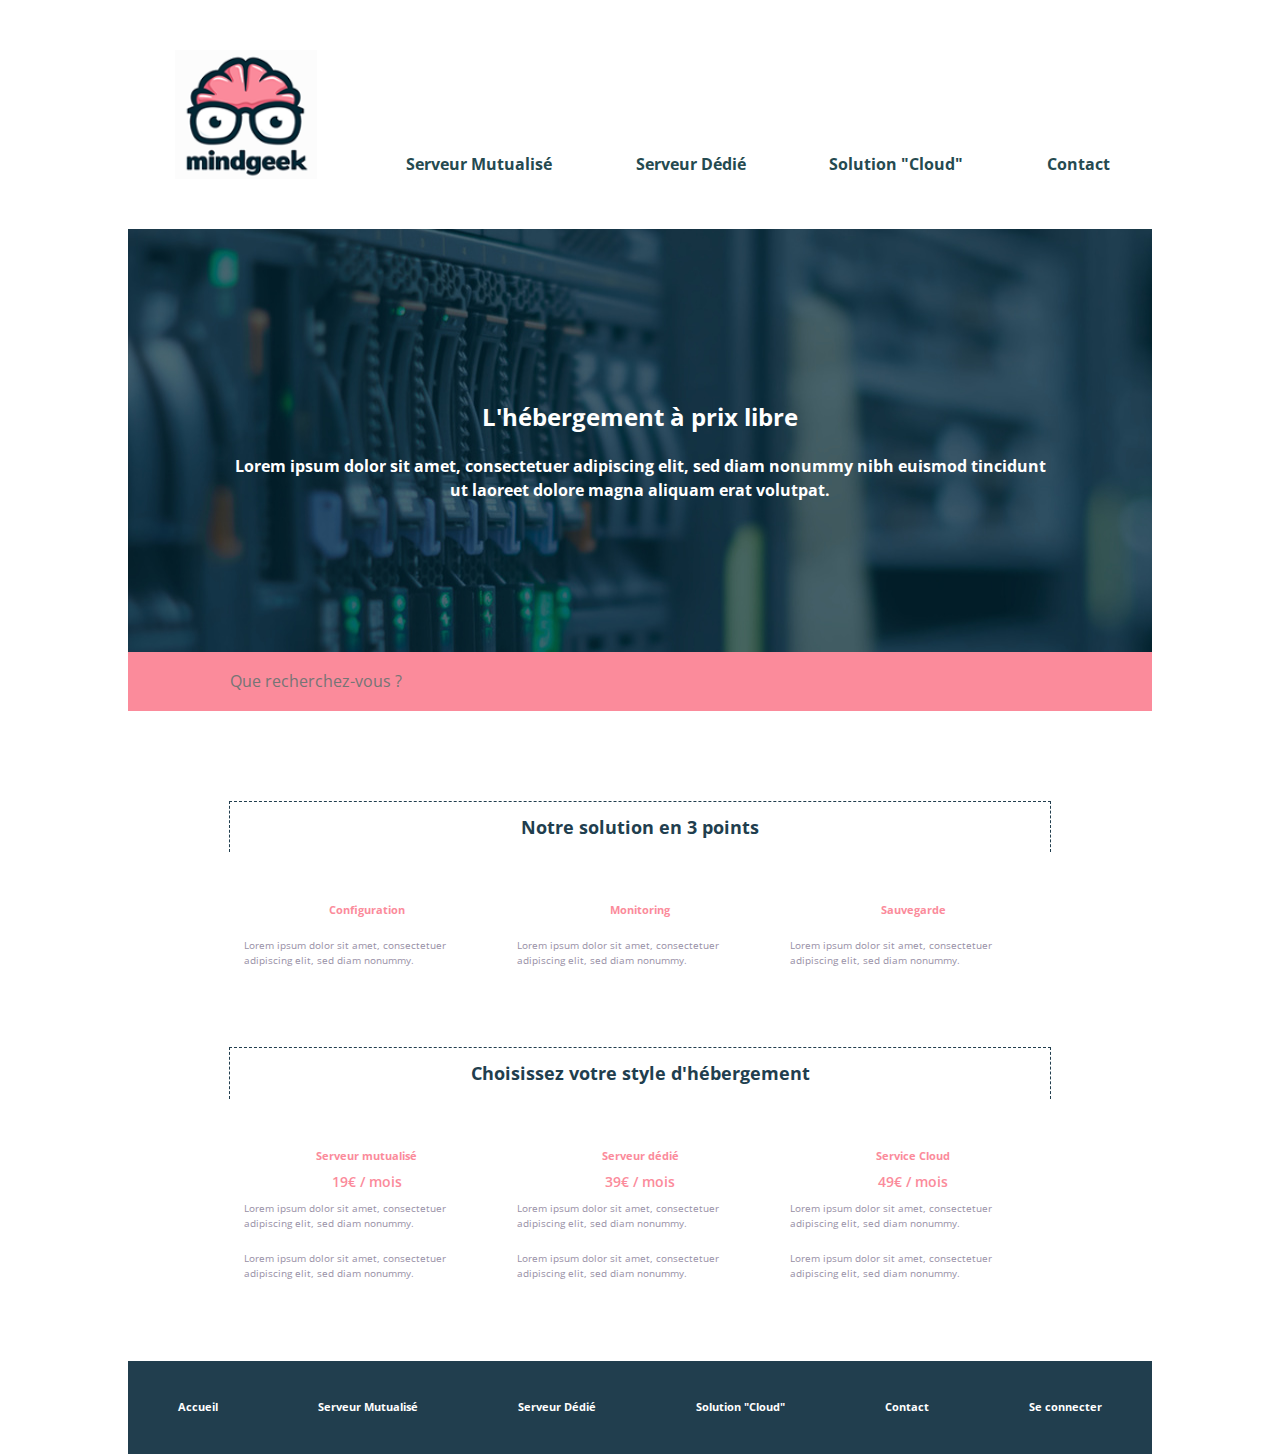
<file: index.html>
<!DOCTYPE html>
<html>
    <head lang="fr">
        <meta charset="UTF-8">
        <meta name="viewport" content="width=device-width, initial-scale=1.0">
        <link rel="stylesheet" href="./assets/css/style.css" type="text/css" />
        <link rel="stylesheet" href="./assets/css/normalize.css" type="text/css" />
        <link rel="stylesheet" href="./assets/css/home.css" type="text/css" />
        <link rel="stylesheet" href="https://use.fontawesome.com/releases/v5.15.3/css/all.css" integrity="sha384-SZXxX4whJ79/gErwcOYf+zWLeJdY/qpuqC4cAa9rOGUstPomtqpuNWT9wdPEn2fk" crossorigin="anonymous">
        <link rel="preconnect" href="https://fonts.gstatic.com">
        <link href="https://fonts.googleapis.com/css2?family=Candal&family=Open+Sans:wght@300;400;600;700;800&display=swap" rel="stylesheet"> 
    </head>
    <body>
        <header>
            <nav class="nav-layout-header">
                <a href="./index.html" class="logo-header"><img src="./assets/images/logo.png" class="logo-header"></a>
                <ul>
                    <li><a href="./pages/mutualized.html"><i class="fas fa-users"></i>Serveur Mutualisé</a></li>
                    <li><a href="./pages/dedicated.html"><i class="fas fa-user"></i>Serveur Dédié</a></li>
                    <li><a href="./pages/cloud.html"><i class="fas fa-cloud"></i></i>Solution "Cloud"</a></li>
                    <li><a href="./pages/contact.html"><i class="fas fa-envelope"></i>Contact</a></li>
                </ul>
            </nav>
            
        <section class="section-bg">
            <h1>L'hébergement à prix libre</h1>
            <p>
                Lorem ipsum dolor sit amet, consectetuer adipiscing elit,
                sed diam nonummy nibh euismod tincidunt ut laoreet dolore
                magna aliquam erat volutpat.
            </p>
        </section>
        <form class="form-search">
            <input type="search" name="search" placeholder="Que recherchez-vous ?"/>
        </form>
        </header>
        
        <main>
                
                <h2>Notre solution en 3 points</h2>
            
            <section class="section-solution">
                
                <article>
                    
                    <i class="fas fa-cogs"></i>
                    
                    <h3>Configuration</h3>
                    
                    <p>Lorem ipsum dolor sit amet, consectetuer adipiscing elit, sed diam nonummy.</p>
                </article>
                
                <article>
                    
                    <i class="fas fa-chart-area"></i>
                    
                    <h3>Monitoring</h3>
                    
                    <p>Lorem ipsum dolor sit amet, consectetuer adipiscing elit, sed diam nonummy.</p>
                </article>
                
                <article>
                    
                    <i class="fas fa-database"></i>
                    
                    <h3>Sauvegarde</h3>
                    
                    <p>Lorem ipsum dolor sit amet, consectetuer adipiscing elit, sed diam nonummy.</p>
                </article>
                
            </section>
                
                <h2>Choisissez votre style d'hébergement</h2>
            
            <section class="section-host">
                
                <article>
                    
                    <i class="fas fa-users"></i>
                    
                    <h3>Serveur mutualisé</h3>
                    
                    <span>19€ / mois</span>
                    
                    <p>Lorem ipsum dolor sit amet, consectetuer adipiscing elit, sed diam nonummy.</p>
                    <p>Lorem ipsum dolor sit amet, consectetuer adipiscing elit, sed diam nonummy.</p>
                </article>
                
                <article>
                    
                    <i class="fas fa-user"></i>
                    
                    <h3>Serveur dédié</h3>
                    
                    <span>39€ / mois</span>
                    
                    <p>Lorem ipsum dolor sit amet, consectetuer adipiscing elit, sed diam nonummy.</p>
                    <p>Lorem ipsum dolor sit amet, consectetuer adipiscing elit, sed diam nonummy.</p>
                </article>
                
                <article>
                    
                    <i class="fas fa-cloud"></i>
                    
                    <h3>Service Cloud</h3>
                    
                    <span>49€ / mois</span>
                    
                    <p>Lorem ipsum dolor sit amet, consectetuer adipiscing elit, sed diam nonummy.</p>
                    <p>Lorem ipsum dolor sit amet, consectetuer adipiscing elit, sed diam nonummy.</p>
                </article>
                
                
            </section>
            
        </main>
        
        <footer>
            
            <nav class="nav-layout-footer">
                <ul>
                    <li><a href="./index.html">Accueil</a></li>
                    <li><a href="./pages/mutualized.html">Serveur Mutualisé</a></li>
                    <li><a href=".pages/dedicated.html">Serveur Dédié</a></li>
                    <li><a href="./pages/cloud.html">Solution "Cloud"</a></li>
                    <li><a href="./pages/contact.html">Contact</a></li>
                    <li><a href="#">Se connecter</a></li>
                </ul>
            </nav>
            
        </footer>
    </body>
</html>
</file>
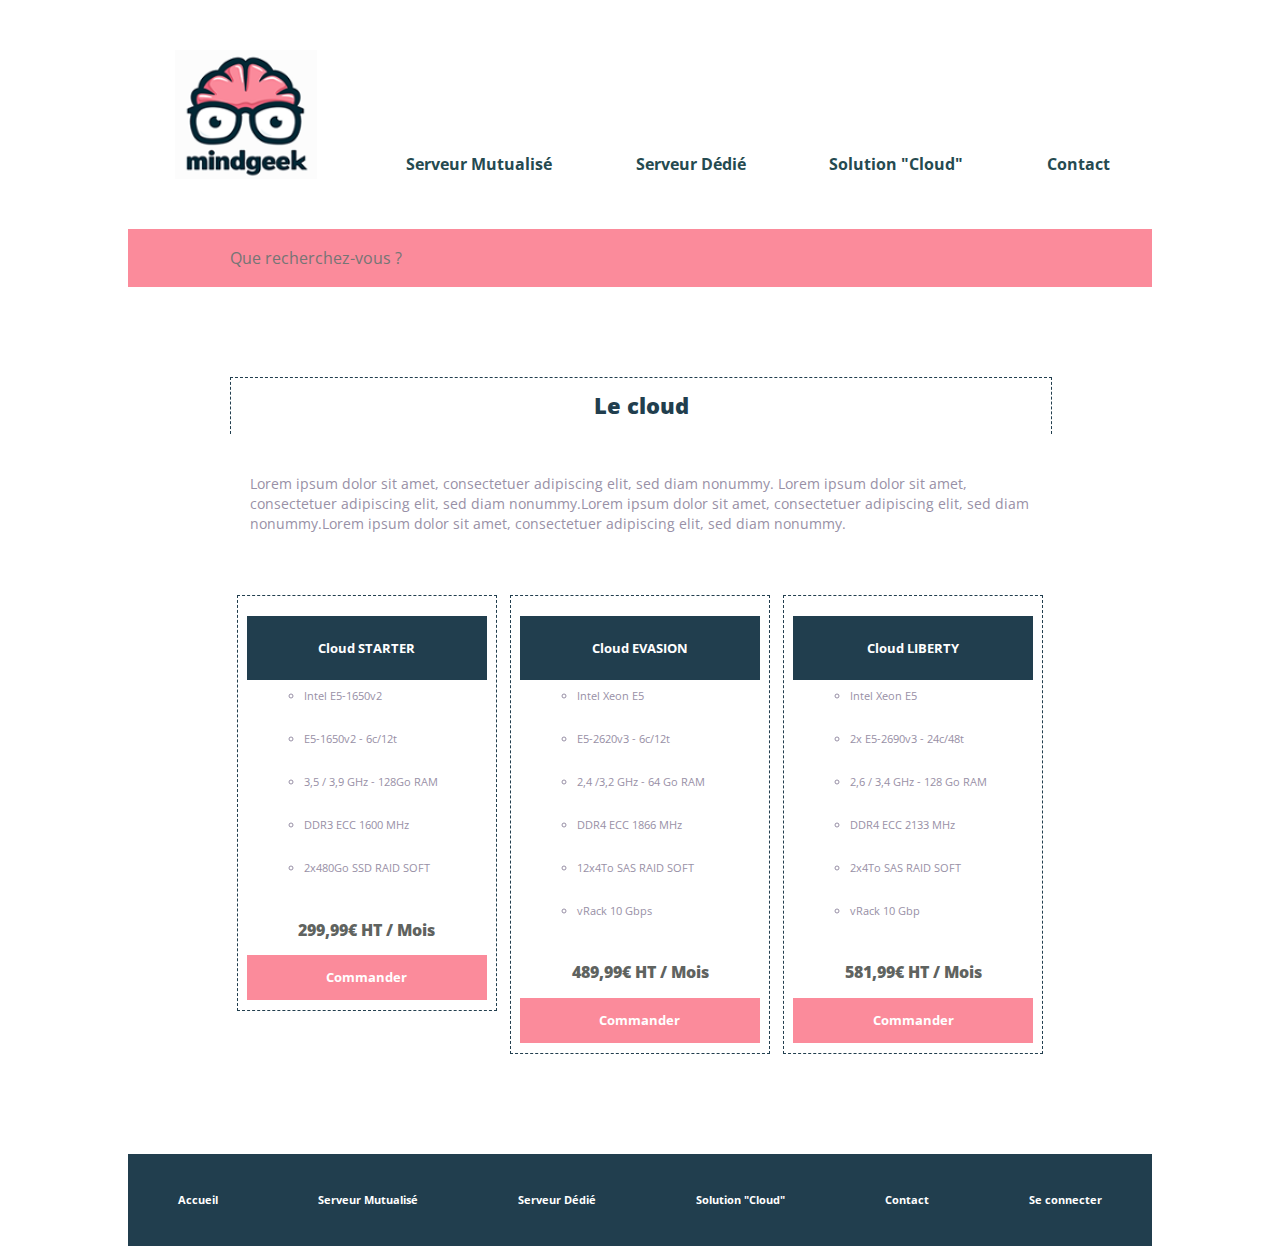
<file: pages/cloud.html>
<!DOCTYPE html>
<html>
    <head lang="fr">
        <meta charset="UTF-8">
        <meta name="viewport" content="width=device-width, initial-scale=1.0">
        <link rel="stylesheet" href="../assets/css/normalize.css" type="text/css" />
        <link rel="stylesheet" href="../assets/css/style.css" type="text/css" />
        <link rel="stylesheet" href="../assets/css/cloud.css" type="text/css" />
        <link rel="stylesheet" href="https://use.fontawesome.com/releases/v5.15.3/css/all.css" integrity="sha384-SZXxX4whJ79/gErwcOYf+zWLeJdY/qpuqC4cAa9rOGUstPomtqpuNWT9wdPEn2fk" crossorigin="anonymous">
        <link rel="preconnect" href="https://fonts.gstatic.com">
        <link href="https://fonts.googleapis.com/css2?family=Candal&family=Open+Sans:wght@300;400;600;700;800&display=swap" rel="stylesheet"> 
    </head>
    <body>
        <header>
            <nav class="nav-layout-header">
                <a href="../index.html" class="logo-header"><img src="../assets/images/logo.png" class="logo-header"></a>
                <ul>
                    <li><a href="./mutualized.html"><i class="fas fa-users"></i>Serveur Mutualisé</a></li>
                    <li><a href="./dedicated.html"><i class="fas fa-user"></i>Serveur Dédié</a></li>
                    <li><a href="./cloud.html"><i class="fas fa-cloud"></i></i>Solution "Cloud"</a></li>
                    <li><a href="./contact.html"><i class="fas fa-envelope"></i>Contact</a></li>
                </ul>
            </nav>
            <form class="form-search">
                <input type="search" name="search" placeholder="Que recherchez-vous ?"/>
            </form>
        </header>
        
        <main>
            
            <section class="section-description">
                
                <article>
                
                    <h2>Le cloud</h2>
                    
                    <p>
                        Lorem ipsum dolor sit amet, consectetuer adipiscing elit, sed diam nonummy. Lorem ipsum dolor sit amet, consectetuer adipiscing elit, sed diam nonummy.Lorem ipsum dolor sit amet, consectetuer adipiscing elit, sed diam nonummy.Lorem ipsum dolor sit amet, consectetuer adipiscing elit, sed diam nonummy.
                    </p>
                    
                </article>
                
            </section>
            
            <section class="section-packages">
                
                <article>
                    
                    <h3>Cloud STARTER</h3>
                    
                    <ul>
                        <li>Intel E5-1650v2</li>
                        <li>E5-1650v2 - 6c/12t</li>
                        <li>3,5 / 3,9 GHz - 128Go RAM</li>
                        <li>DDR3 ECC 1600 MHz</li>
                        <li>2x480Go SSD RAID SOFT</li>
                    </ul>
                    
                    <p>299,99€ HT / Mois</p>
                    
                    <a>Commander</a>
                    
                </article>
                
                <article>
                    
                    <h3>Cloud EVASION</h3>
                    
                    <ul>
                        <li>Intel Xeon E5</li>
                        <li>E5-2620v3 - 6c/12t</li>
                        <li>2,4 /3,2 GHz - 64 Go RAM</li>
                        <li>DDR4 ECC 1866 MHz</li>
                        <li>12x4To SAS RAID SOFT</li>
                        <li>vRack 10 Gbps</li>
                    </ul>
                    
                    <p>489,99€ HT / Mois</p>
                    
                    <a>Commander</a>
                    
                </article>
                
                <article>
                    
                    <h3>Cloud LIBERTY</h3>
                    
                    <ul>
                        <li>Intel Xeon E5</li>
                        <li>2x E5-2690v3 - 24c/48t</li>
                        <li>2,6 / 3,4 GHz - 128 Go RAM</li>
                        <li>DDR4 ECC 2133 MHz</li>
                        <li>2x4To SAS RAID SOFT</li>
                        <li>vRack 10 Gbp</li>
                    </ul>
                    
                    <p>581,99€ HT / Mois</p>
                    
                    <a>Commander</a>
                    
                </article>
                
            </section>
            
        </main>
        
        <footer>
            
            <nav class="nav-layout-footer">
                <ul>
                    <li><a href="../index.html">Accueil</a></li>
                    <li><a href="./mutualized.html">Serveur Mutualisé</a></li>
                    <li><a href="./dedicated.html">Serveur Dédié</a></li>
                    <li><a href="./cloud.html">Solution "Cloud"</a></li>
                    <li><a href="./contact.html">Contact</a></li>
                    <li><a href="#">Se connecter</a></li>
                </ul>
            </nav>
            
        </footer>
    </body>
</html>
</file>
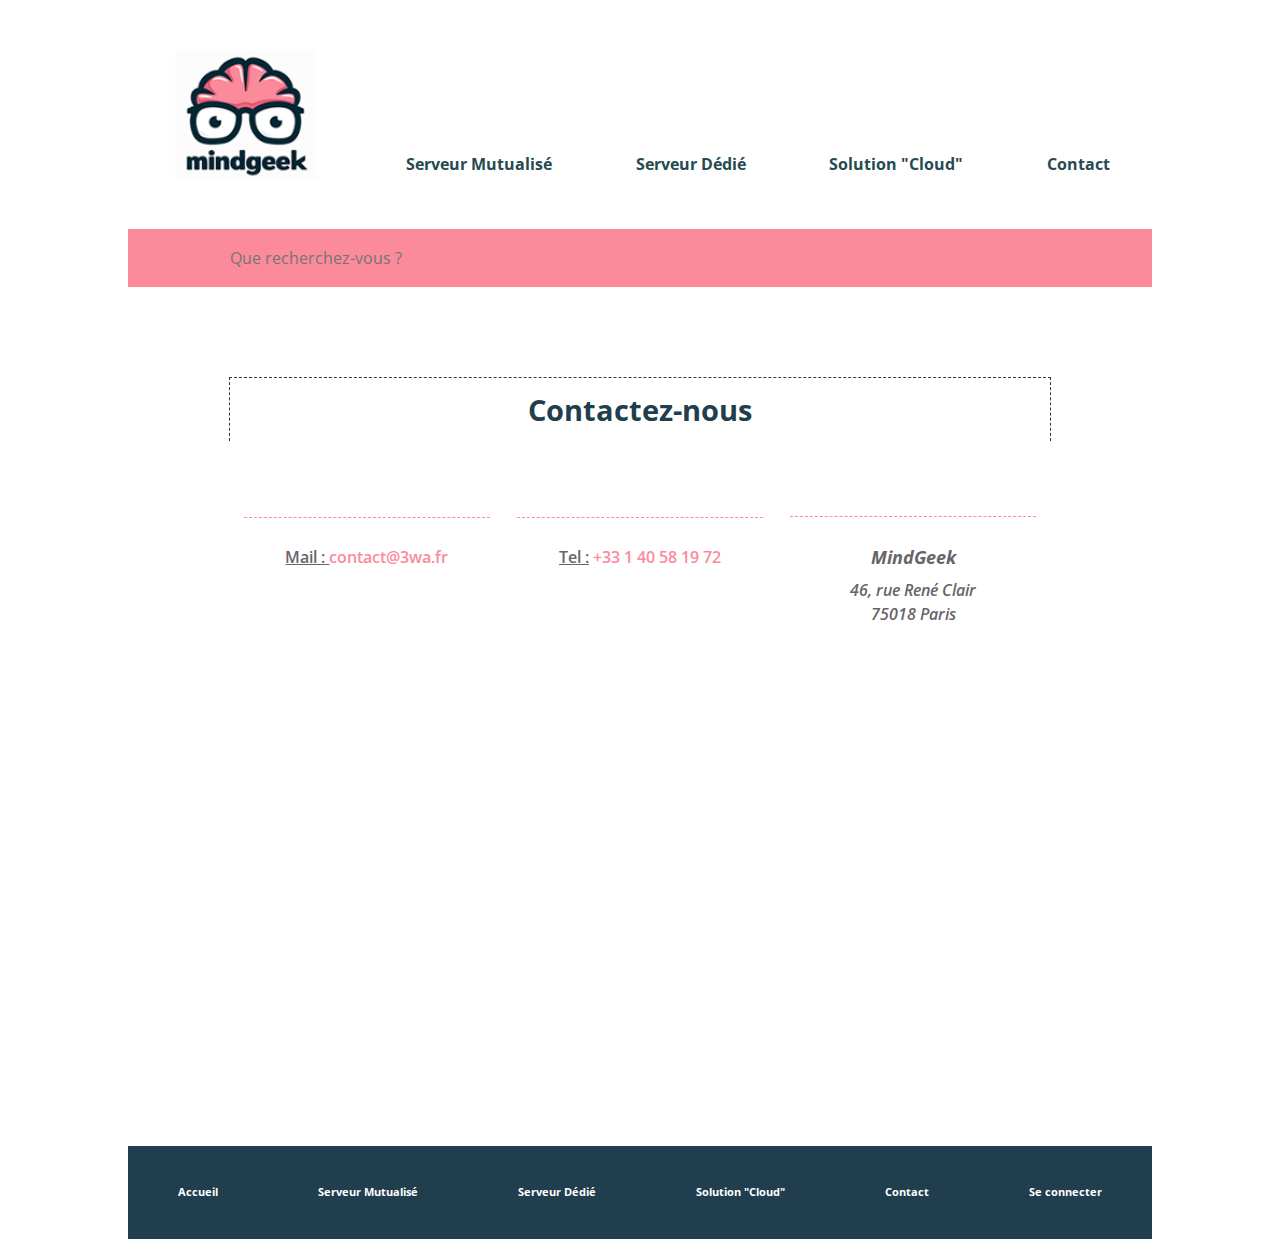
<file: pages/contact.html>
<!DOCTYPE html>
<html>
    <head lang="fr">
        <meta charset="UTF-8">
        <meta name="viewport" content="width=device-width, initial-scale=1.0">
        <link rel="stylesheet" href="../assets/css/normalize.css" type="text/css" />
        <link rel="stylesheet" href="../assets/css/style.css" type="text/css" />
        <link rel="stylesheet" href="../assets/css/contact.css" type="text/css" />
        <link rel="stylesheet" href="https://use.fontawesome.com/releases/v5.15.3/css/all.css" integrity="sha384-SZXxX4whJ79/gErwcOYf+zWLeJdY/qpuqC4cAa9rOGUstPomtqpuNWT9wdPEn2fk" crossorigin="anonymous">
        <link rel="preconnect" href="https://fonts.gstatic.com">
        <link href="https://fonts.googleapis.com/css2?family=Candal&family=Open+Sans:wght@300;400;600;700;800&display=swap" rel="stylesheet"> 
    </head>
    <body>
        <header>
            <nav class="nav-layout-header">
                <a href="../index.html" class="logo-header"><img src="../assets/images/logo.png" class="logo-header"></a>
                <ul>
                    <li><a href="./mutualized.html"><i class="fas fa-users"></i>Serveur Mutualisé</a></li>
                    <li><a href="./dedicated.html"><i class="fas fa-user"></i>Serveur Dédié</a></li>
                    <li><a href="./cloud.html"><i class="fas fa-cloud"></i></i>Solution "Cloud"</a></li>
                    <li><a href="./contact.html"><i class="fas fa-envelope"></i>Contact</a></li>
                </ul>
            </nav>
            <form class="form-search">
                <input type="search" name="search" placeholder="Que recherchez-vous ?"/>
            </form>
        </header>
        
        <main>
                
            <h1 class="title-contact">Contactez-nous</h1>
            
            <section class="section-contact-information">
                
                <article>
                    
                    <i class="fas fa-paper-plane"></i>
                    <p><span>Mail : </span><a href="mailto:contact@3wa.fr"> contact@3wa.fr</a></p>
                    
                </article>
                
                <article>
                    
                    <i class="fas fa-phone-alt"></i>
                    <p><span>Tel :</span><a href="mailto:contact@3wa.fr"> +33 1 40 58 19 72</a></p>
                    
                </article>
                
                <article class="adress">
                    
                    <i class="fas fa-envelope"></i>
                    <h2>MindGeek</h2>
                    <p class="border">46, rue René Clair<br>75018 Paris</p>
                    
                </article>
                
            </section>
            
            <iframe class="maps-contact" src="https://www.google.com/maps/embed?pb=!1m18!1m12!1m3!1d10496.850185259878!2d2.302362653416956!3d48.87322456862246!2m3!1f0!2f0!3f0!3m2!1i1024!2i768!4f13.1!3m3!1m2!1s0x47e66fc616046975%3A0x1c0b82c6e1d85170!2s75008%20Paris!5e0!3m2!1sfr!2sfr!4v1618476734573!5m2!1sfr!2sfr" width="600" height="450" style="border:0;" allowfullscreen="" loading="lazy"></iframe>
            
        </main>
        
        <footer>
            
            <nav class="nav-layout-footer">
                <ul>
                    <li><a href="../index.html">Accueil</a></li>
                    <li><a href="./mutualized.html">Serveur Mutualisé</a></li>
                    <li><a href="./dedicated.html">Serveur Dédié</a></li>
                    <li><a href="./cloud.html">Solution "Cloud"</a></li>
                    <li><a href="./contact.html">Contact</a></li>
                    <li><a href="#">Se connecter</a></li>
                </ul>
            </nav>
        </footer>
    </body>
</html>
</file>
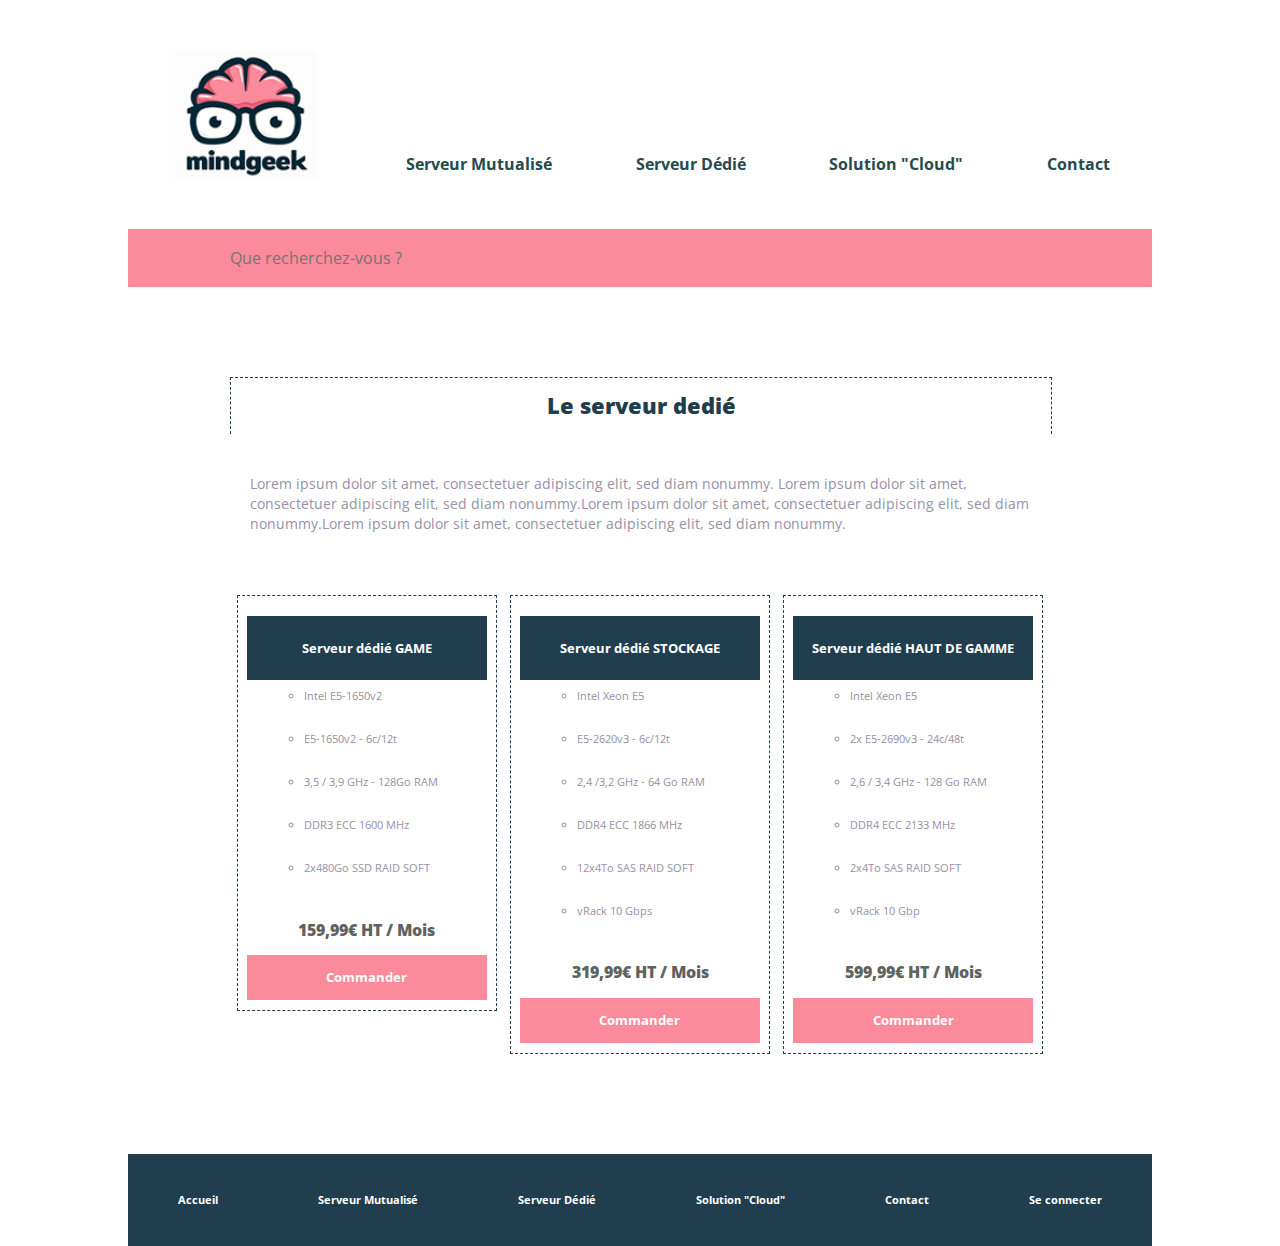
<file: pages/dedicated.html>
<!DOCTYPE html>
<html>
    <head lang="fr">
        <meta charset="UTF-8">
        <meta name="viewport" content="width=device-width, initial-scale=1.0">
        <link rel="stylesheet" href="../assets/css/normalize.css" type="text/css" />
        <link rel="stylesheet" href="../assets/css/style.css" type="text/css" />
        <link rel="stylesheet" href="../assets/css/dedicated.css" type="text/css" />
        <link rel="stylesheet" href="https://use.fontawesome.com/releases/v5.15.3/css/all.css" integrity="sha384-SZXxX4whJ79/gErwcOYf+zWLeJdY/qpuqC4cAa9rOGUstPomtqpuNWT9wdPEn2fk" crossorigin="anonymous">
        <link rel="preconnect" href="https://fonts.gstatic.com">
        <link href="https://fonts.googleapis.com/css2?family=Candal&family=Open+Sans:wght@300;400;600;700;800&display=swap" rel="stylesheet"> 
    </head>
    <body>
        <header>
            <nav class="nav-layout-header">
                <a href="../index.html" class="logo-header"><img src="../assets/images/logo.png" class="logo-header"></a>
                <ul>
                    <li><a href="./mutualized.html"><i class="fas fa-users"></i>Serveur Mutualisé</a></li>
                    <li><a href="./dedicated.html"><i class="fas fa-user"></i>Serveur Dédié</a></li>
                    <li><a href="./cloud.html"><i class="fas fa-cloud"></i></i>Solution "Cloud"</a></li>
                    <li><a href="./contact.html"><i class="fas fa-envelope"></i>Contact</a></li>
                </ul>
            </nav>
            <form class="form-search">
                <input type="search" name="search" placeholder="Que recherchez-vous ?"/>
            </form>
        </header>
        
        <main>
            
            <section class="section-description">
                
                <article>
                
                    <h2>Le serveur dedié</h2>
                    
                    <p>
                        Lorem ipsum dolor sit amet, consectetuer adipiscing elit, sed diam nonummy. Lorem ipsum dolor sit amet, consectetuer adipiscing elit, sed diam nonummy.Lorem ipsum dolor sit amet, consectetuer adipiscing elit, sed diam nonummy.Lorem ipsum dolor sit amet, consectetuer adipiscing elit, sed diam nonummy.
                    </p>
                    
                </article>
                
            </section>
            
            <section class="section-packages">
                
                <article>
                    
                    <h3>Serveur dédié GAME</h3>
                    
                    <ul>
                        <li>Intel E5-1650v2</li>
                        <li>E5-1650v2 - 6c/12t</li>
                        <li>3,5 / 3,9 GHz - 128Go RAM</li>
                        <li>DDR3 ECC 1600 MHz</li>
                        <li>2x480Go SSD RAID SOFT</li>
                    </ul>
                    
                    <p>159,99€ HT / Mois</p>
                    
                    <a>Commander</a>
                    
                </article>
                
                <article>
                    
                    <h3>Serveur dédié STOCKAGE</h3>
                    
                    <ul>
                        <li>Intel Xeon E5</li>
                        <li>E5-2620v3 - 6c/12t</li>
                        <li>2,4 /3,2 GHz - 64 Go RAM</li>
                        <li>DDR4 ECC 1866 MHz</li>
                        <li>12x4To SAS RAID SOFT</li>
                        <li>vRack 10 Gbps</li>
                    </ul>
                    
                    <p>319,99€ HT / Mois</p>
                    
                    <a>Commander</a>
                    
                </article>
                
                <article>
                    
                    <h3>Serveur dédié HAUT DE GAMME</h3>
                    
                    <ul>
                        <li>Intel Xeon E5</li>
                        <li>2x E5-2690v3 - 24c/48t</li>
                        <li>2,6 / 3,4 GHz - 128 Go RAM</li>
                        <li>DDR4 ECC 2133 MHz</li>
                        <li>2x4To SAS RAID SOFT</li>
                        <li>vRack 10 Gbp</li>
                    </ul>
                    
                    <p>599,99€ HT / Mois</p>
                    
                    <a>Commander</a>
                    
                </article>
                
            </section>
            
        </main>
        
        <footer>
            
            <nav class="nav-layout-footer">
                <ul>
                    <li><a href="../index.html">Accueil</a></li>
                    <li><a href="./mutualized.html">Serveur Mutualisé</a></li>
                    <li><a href="./dedicated.html">Serveur Dédié</a></li>
                    <li><a href="./cloud.html">Solution "Cloud"</a></li>
                    <li><a href="./contact.html">Contact</a></li>
                    <li><a href="#">Se connecter</a></li>
                </ul>
            </nav>
            
        </footer>
    </body>
</html>
</file>
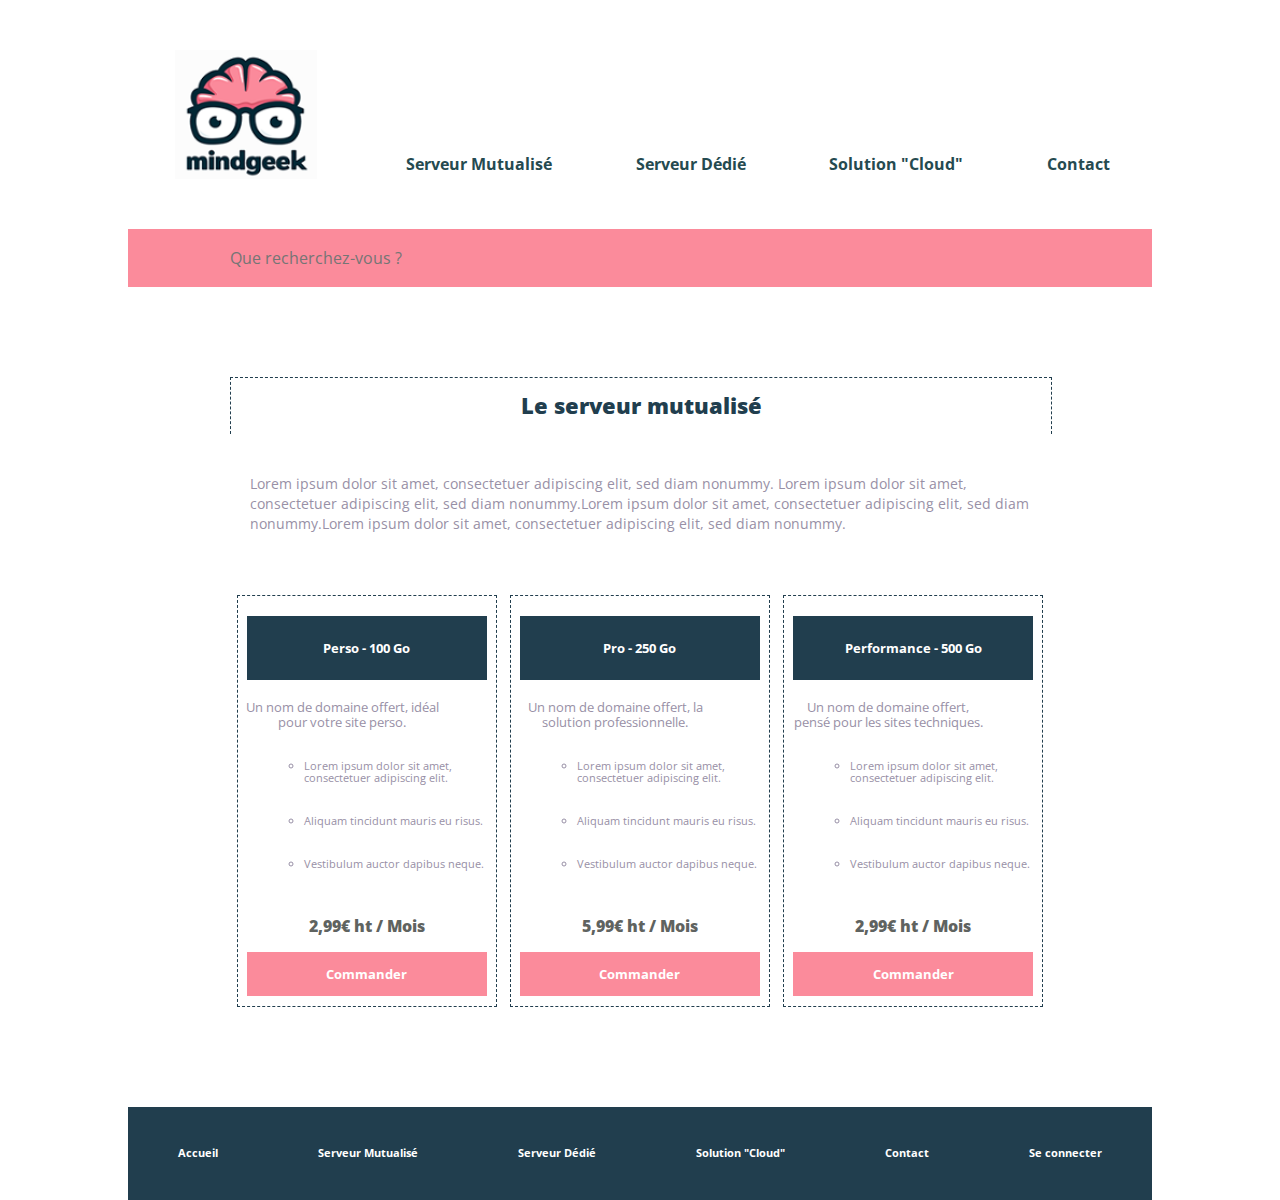
<file: pages/mutualized.html>
<!DOCTYPE html>
<html>
    <head lang="fr">
        <meta charset="UTF-8">
        <meta name="viewport" content="width=device-width, initial-scale=1.0">
        
        <link rel="stylesheet" href="../assets/css/normalize.css" type="text/css" />
        <link rel="stylesheet" href="../assets/css/style.css" type="text/css" />
        <link rel="stylesheet" href="../assets/css/mutualized.css" type="text/css" />
        
        <link rel="stylesheet" href="https://use.fontawesome.com/releases/v5.15.3/css/all.css" integrity="sha384-SZXxX4whJ79/gErwcOYf+zWLeJdY/qpuqC4cAa9rOGUstPomtqpuNWT9wdPEn2fk" crossorigin="anonymous">
        <link rel="preconnect" href="https://fonts.gstatic.com">
        <link href="https://fonts.googleapis.com/css2?family=Candal&family=Open+Sans:wght@300;400;600;700;800&display=swap" rel="stylesheet"> 
    </head>
    <body>
        <header>
            <nav class="nav-layout-header">
                <a href="../index.html" class="logo-header"><img src="../assets/images/logo.png" class="logo-header"></a>
                <ul>
                    <li><a href="./mutualized.html"><i class="fas fa-users"></i>Serveur Mutualisé</a></li>
                    <li><a href="./dedicated.html"><i class="fas fa-user"></i>Serveur Dédié</a></li>
                    <li><a href="./cloud.html"><i class="fas fa-cloud"></i></i>Solution "Cloud"</a></li>
                    <li><a href="./contact.html"><i class="fas fa-envelope"></i>Contact</a></li>
                </ul>
            </nav>
            <form class="form-search">
                <input type="search" name="search" placeholder="Que recherchez-vous ?"/>
            </form>
        </header>
        
        <main>
            
            <section class="section-description">
                
                <article>
                
                    <h2>Le serveur mutualisé</h2>
                    
                    <p>
                        Lorem ipsum dolor sit amet, consectetuer adipiscing elit, sed diam nonummy. Lorem ipsum dolor sit amet, consectetuer adipiscing elit, sed diam nonummy.Lorem ipsum dolor sit amet, consectetuer adipiscing elit, sed diam nonummy.Lorem ipsum dolor sit amet, consectetuer adipiscing elit, sed diam nonummy.
                    </p>
                    
                </article>
                
            </section>
            
            <section class="section-packages">
                
                <article>
                    
                    <h3>Perso - 100 Go</h3>
                    
                    <span>Un nom de domaine offert, idéal pour votre site perso.</span>
                    
                    <ul>
                        <li>Lorem ipsum dolor sit amet, consectetuer adipiscing elit.</li>
                        <li>Aliquam tincidunt mauris eu risus.</li>
                        <li>Vestibulum auctor dapibus neque.</li>
                    </ul>
                    
                    <p>2,99€ ht / Mois</p>
                    
                    <a>Commander</a>
                    
                </article>
                
                <article>
                    
                    <h3>Pro - 250 Go</h3>
                    
                    <span>Un nom de domaine offert, la solution professionnelle.</span>
                    
                    <ul>
                        <li>Lorem ipsum dolor sit amet, consectetuer adipiscing elit.</li>
                        <li>Aliquam tincidunt mauris eu risus.</li>
                        <li>Vestibulum auctor dapibus neque.</li>
                    </ul>
                    
                    <p>5,99€ ht / Mois</p>
                    
                    <a>Commander</a>
                    
                </article>
                
                <article>
                    
                    <h3>Performance - 500 Go</h3>
                    
                    <span>Un nom de domaine offert, pensé pour les sites techniques.</span>
                    
                    <ul>
                        <li>Lorem ipsum dolor sit amet, consectetuer adipiscing elit.</li>
                        <li>Aliquam tincidunt mauris eu risus.</li>
                        <li>Vestibulum auctor dapibus neque.</li>
                    </ul>
                    
                    <p>2,99€ ht / Mois</p>
                    
                    <a>Commander</a>
                    
                </article>
                
            </section>
            
        </main>
        
        <footer>
            
            <nav class="nav-layout-footer">
                <ul>
                    <li><a href="../index.html">Accueil</a></li>
                    <li><a href="./mutualized.html">Serveur Mutualisé</a></li>
                    <li><a href="./dedicated.html">Serveur Dédié</a></li>
                    <li><a href="./cloud.html">Solution "Cloud"</a></li>
                    <li><a href="./contact.html">Contact</a></li>
                    <li><a href="#">Se connecter</a></li>
                </ul>
            </nav>
            
        </footer>
    </body>
</html>
</file>
<file: assets/css/style.css>
/********************* GLOBAL ************************/

html{
    font-size:62.5%;
    display:flex;
    justify-content:center;
    background-color:#fff;
}

body{
    width:100%;
    font-family: 'Open Sans', sans-serif;
    font-size:1.6rem;
}

li{
    list-style-type:none;
}

ul{
    margin:0;
    padding:0;
}

img{
    max-width:100%;
}

a{
    text-decoration:none
}

/****************************** HEADER ************************/

header{
    width:100%;
    margin:auto;
}
.logo-header{
    display:block;
    margin:20px auto;
}

.nav-layout-header ul{
    display:flex;
    flex-direction:column;
    align-items:center;
}

.nav-layout-header li{
    margin: 10px auto;
}

.nav-layout-header li a{
    display:flex;
    flex-direction:column;
    align-items:center;
    font-family: 'Open Sans', sans-serif;
    font-weight:700;
    color:#254a50;
}

.nav-layout-header i{
    margin-bottom:5px;
    color:#fb8b9b;
}

/********************** SECTION BACKGROUND ****************/

.section-bg{
    display:flex;
    flex-direction:column;
    align-items:center;
    background-image: url("../images/background.jpg");
    background-position:center;
    padding:50px 0;
}

.section-bg h1{
    text-align:center;
    color:#fff;
    line-height:1.8em;
    font-size:1.5em;
    font-weight:700;
    width:80%;
}

.section-bg p{
    color:#fff;
    text-align:center;
    font-weight:700;
    line-height:1.5;
    width:80%;
    margin:0 auto;
}

/**************************** INPUT RECHERCHE *******************/

.form-search{
    display:flex;
    justify-content:center;
    background-color:#fb8b9b;
    font-weight:100;
    margin:0 auto;
}

.form-search input{
    border:none;
    background-color:#fb8b9b;
    padding:10px 0;
    width:80%;
    color:#FFF;
}
/****************************** FOOTER ************************/

footer{
    display:flex; 
    flex-direction:column;
    align-items:center;
    max-width:100%;
    margin:40px auto 0 auto;
    text-align:center;
    padding:30px 0;
    background-color:#213e4e;
}

.nav-layout-footer ul{
    display:flex;
    flex-direction:column;
    align-items:center;
}

.nav-layout-footer li{
    margin: 10px auto;
}

.nav-layout-footer li a{
    display:flex;
    flex-direction:column;
    align-items:center;
    font-family: 'Open Sans', sans-serif;
    font-weight:700;
    color:#FFF;
    font-size:0.8em;
}

.nav-layout-footer i{
    margin-bottom:5px;
    color:#fb8b9b;
}

footer img{
    width:40px;
    margin:20px;
}

footer p{
    font-family:"Verdana", sans-serif;
    font-size:0.6em;
    color:#807c73;
    line-height:1.4rem;
    margin: auto;
    width:80%;
}

footer a{
    font-family:"Verdana", sans-serif;
    font-size:0.9em;
    text-decoration:none;
    color: #e3e0e3;
}

@media screen and (min-width: 1024px){
    
    /****************************** HEADER ************************/
    
    body{
        max-width:80%;
        margin:auto;
    }
    header{
        margin:auto;
        padding:50px 0;
    }
    .logo-header{
        display:flex;
        justify-content:center;
        margin:0;
        width:30%;
    }
    
    .logo-header img{
        width:60%;
    }
    
    .nav-layout-header{
        display:flex;
        justify-content:space-evenly;
    }
    
    .nav-layout-header ul{
        flex-direction:row;
        justify-content:space-between;
        align-items:flex-end;
        width:100%;
        width:100%;
    }
    
    .nav-layout-header li{
        margin:5px auto;
    }
    
    .section-bg{
        margin-top:50px;
        padding:150px 0;
    }

    .form-search input{
        padding:20px 0;
    }
    
    /********************* FOOTER ***************************/
    
    
    .nav-layout-footer{
        width:100%;
    }
    .nav-layout-footer ul{
        flex-direction:row;
        justify-content:space-around;
    }
    
    .nav-layout-footer li{
        margin: 10px auto;
    }
    
    .nav-layout-footer li a{
        font-size:0.7em;
    }

    footer p{
        font-size:0.5em;
        margin:0 auto;
    }
    
}
</file>
<file: assets/css/home.css>
/************************ GLOBAL **************************/

.section-solution, .section-host{
    display:flex;
    flex-direction:column;
    width:80%;
    margin:auto;
}

h2{
    color:#213e4e;
    text-align:center;
    font-size:1.8rem;
    border-top:1px dashed #213e4e;
    border-right:1px dashed #213e4e;
    border-left:1px dashed #213e4e;
    padding:15px 0;
    margin:40px auto;
    width:80%;
}

/*********************************** SECTION SOLUTION ****************************/

.section-solution article, .section-host article{
    display:flex;
    flex-direction:column;
    align-items:center;
    margin-bottom:30px;
}

.section-solution article i, .section-host article i{
    color:#fb8b9b;
    font-size:1.4em;
}

.section-solution h3, .section-host h3{
    color:#fb8b9b;
    font-size:0.7em;
}

.section-solution p, .section-host p{
    color:#9890a6;
    line-height:1.4;
    font-size:0.65em;
}

.section-host span{
    color:#fb8b9b;
    font-size:0.9em;
    font-weight:600;
}

@media screen and (min-width:1024px){
    
    .section-solution, .section-host{
        flex-direction:row;
        justify-content:space-evenly;
    }
    
    .section-solution article, .section-host article{
        
    }

    .section-solution p, .section-host p{
        width:90%;
    }
}
</file>
<file: assets/css/cloud.css>
.section-description{
    width:80%;
    margin:auto;
}

.section-description h2{
    color:#213e4e;
    text-align:center;
    font-size:1.8rem;
    border-top:1px dashed #213e4e;
    border-right:1px dashed #213e4e;
    border-left:1px dashed #213e4e;
    padding:15px 0;
    margin:40px auto;
    width:100%;
}

.section-description p{
    color:#9890a6;
    line-height:1.4;
    font-size:0.9em;
    max-width:100%;
    margin:auto;
    padding: 0 20px;
}

.section-packages{
    display:flex;
    flex-direction:column;
    align-items:center;
    padding:20px 0;
}

.section-packages article{
    display:flex;
    flex-direction:column;
    width:80%;
    border:1px dashed #213e4e;
    margin:40px auto;
    padding:20px 0 10px 0;
}

.section-packages h3{
    background-color:#213e4e;
    width:98%;
    text-align:center;
    color:#fff;
    padding:25px 0;
    font-size:0.8em;
    margin:0;
    margin:auto;
}

.section-packages span{
    font-size:1em;
    color:#9890a6;
    padding:20px 0;
    text-align:center;
}

.section-packages ul li{
    font-size:0.9em;
    color:#9890a6;
    list-style-type:circle;
    margin:10px auto 30px 60px;
    max-width:100%;
}

.section-packages p{
    font-size:1.2em;
    color:#5f6360;
    font-weight:800;
    text-align:center;
}

.section-packages article a{
    color:#fff;
    font-weight:700;
    font-size:1.2em;
    background-color:#fb8b9b;
    width:98%;
    text-align:center;
    padding:15px 0;
    margin:auto;
}

@media screen and (min-width:1024px){
    
    .form-search{
        margin-top:50px;
    }

    .section-description h2{
        font-size:1.4em;
        font-weight:800;
    }
    
    .section-packages{
        flex-direction:row;
        width:80%;
        margin:auto;
        align-items:flex-start;
    }
    
    .section-packages article{
        width:30%;
    }

    .section-packages span{
        font-size:0.8em;
        width:80%;
    }

    .section-packages ul li{
        width:80%;
        font-size:0.7em;
    }

    .section-packages p{
        font-size:1em;
    }
    
    .section-packages article a{
        font-size:0.8em;
    }

    .section-packages article{
        padding:20px 6px 10px 6px;
    }
}
</file>
<file: assets/css/contact.css>
main{
    display:flex;
    flex-direction:column;
    justify-content:center;
}
.title-contact{
    color:#213e4e;
    text-align:center;
    font-size:1.8em;
    border-top:1px dashed #213e4e;
    border-right:1px dashed #213e4e;
    border-left:1px dashed #213e4e;
    padding:15px 0;
    margin:40px auto;
    width:80%;
}

.section-contact-information{
    display:flex;
    flex-direction:column;
    justify-content:center;
    margin:auto;
    width:80%;
}

.section-contact-information article{
    display:flex;
    flex-direction:column;
    justify-content:center;
    width:95%;
    margin:20px auto;
}

.section-contact-information i{
    text-align:center;
    color:#fb8b9b;
    font-size:1.6em;
}

.section-contact-information p{
    padding-top:30px;
    border-top:1px dashed #fb8b9b;
    text-align:center;
    color:#69646b;
    font-weight:600;
}

.section-contact-information span{
    text-decoration:underline;
}
.section-contact-information a{
    text-decoration:none;
    color:#fb8b9b;
    
}

.adress h2{
    text-align:center;
    padding-top:30px;
    border-top:1px dashed #fb8b9b;
    font-style:italic;
    margin-bottom:10px;
    color:#69646b;
}

.adress p{
    border:none;
    padding-top:0;
    font-style:italic;
    margin:0;
    line-height:1.5;
    color:#69646b;
}

.maps-contact{
    margin:40px auto 0 auto;
    max-width:100%;
}

footer{
    margin-top:10px;
}

@media screen and (min-width:1024px){
    
    .form-search{
        margin-top:50px;
    }
     
    .section-contact-information{
        flex-direction:row;
        align-content:center;
    }   
    
    .section-contact-information article{
        width:30%;
        height:100%;
    }
    
    .adress h2{
        font-size:1.8rem;
    }
    
    .maps-contact{
        width:100%;
    }
    
}
</file>
<file: assets/css/dedicated.css>
.section-description{
    width:80%;
    margin:auto;
}

.section-description h2{
    color:#213e4e;
    text-align:center;
    font-size:1.8rem;
    border-top:1px dashed #213e4e;
    border-right:1px dashed #213e4e;
    border-left:1px dashed #213e4e;
    padding:15px 0;
    margin:40px auto;
    width:100%;
}

.section-description p{
    color:#9890a6;
    line-height:1.4;
    font-size:0.9em;
    max-width:100%;
    margin:auto;
    padding: 0 20px;
}

.section-packages{
    display:flex;
    flex-direction:column;
    align-items:center;
    padding:20px 0;
}

.section-packages article{
    display:flex;
    flex-direction:column;
    width:80%;
    border:1px dashed #213e4e;
    margin:40px auto;
    padding:20px 0 10px 0;
}

.section-packages h3{
    background-color:#213e4e;
    width:98%;
    text-align:center;
    color:#fff;
    padding:25px 0;
    font-size:0.8em;
    margin:0;
    margin:auto;
}

.section-packages span{
    font-size:1em;
    color:#9890a6;
    padding:20px 0;
    text-align:center;
}

.section-packages ul li{
    font-size:0.9em;
    color:#9890a6;
    list-style-type:circle;
    margin:10px auto 30px 60px;
    max-width:100%;
}

.section-packages p{
    font-size:1.2em;
    color:#5f6360;
    font-weight:800;
    text-align:center;
}

.section-packages article a{
    color:#fff;
    font-weight:700;
    font-size:1.2em;
    background-color:#fb8b9b;
    width:98%;
    text-align:center;
    padding:15px 0;
    margin:auto;
}

@media screen and (min-width:1024px){
    
    .form-search{
        margin-top:50px;
    }

    .section-description h2{
        font-size:1.4em;
        font-weight:800;
    }
    
    .section-packages{
        flex-direction:row;
        width:80%;
        margin:auto;
        align-items:flex-start;
    }
    
    .section-packages article{
        width:30%;
    }

    .section-packages span{
        font-size:0.8em;
        width:80%;
    }

    .section-packages ul li{
        width:80%;
        font-size:0.7em;
    }

    .section-packages p{
        font-size:1em;
    }
    
    .section-packages article a{
        font-size:0.8em;
    }

    .section-packages article{
        padding:20px 6px 10px 6px;
    }
}
</file>
<file: assets/css/mutualized.css>
.section-description{
    width:80%;
    margin:auto;
}

.section-description h2{
    color:#213e4e;
    text-align:center;
    font-size:1.8rem;
    border-top:1px dashed #213e4e;
    border-right:1px dashed #213e4e;
    border-left:1px dashed #213e4e;
    padding:15px 0;
    margin:40px auto;
    width:100%;
}

.section-description p{
    color:#9890a6;
    line-height:1.4;
    font-size:0.9em;
    max-width:100%;
    margin:auto;
    padding: 0 20px;
}

.section-packages{
    display:flex;
    flex-direction:column;
    align-items:center;
    padding:20px 0;
}

.section-packages article{
    display:flex;
    flex-direction:column;
    width:80%;
    border:1px dashed #213e4e;
    margin:40px auto;
    padding:20px 0 10px 0;
}

.section-packages h3{
    background-color:#213e4e;
    width:98%;
    text-align:center;
    color:#fff;
    padding:25px 0;
    font-size:0.8em;
    margin:auto;
}

.section-packages span{
    font-size:1em;
    color:#9890a6;
    padding:20px 0;
    text-align:center;
}

.section-packages ul li{
    font-size:0.9em;
    color:#9890a6;
    list-style-type:circle;
    margin:10px auto 30px 60px;
    max-width:100%;
}

.section-packages p{
    font-size:1.2em;
    color:#5f6360;
    font-weight:800;
    text-align:center;
}

.section-packages article a{
    color:#fff;
    font-weight:700;
    font-size:1.2em;
    background-color:#fb8b9b;
    width:98%;
    text-align:center;
    padding:15px 0;
    margin:auto;
}

@media screen and (min-width:1024px){
    
    .form-search{
        margin-top:50px;
    }

    .section-description h2{
        font-size:1.4em;
        font-weight:800;
    }
    
    .section-packages{
        flex-direction:row;
        justify-content:space-between;
        width:80%;
        margin:auto;
    }
    
    .section-packages article{
        width:30%;
    }

    .section-packages span{
        font-size:0.8em;
        width:80%;
    }

    .section-packages ul li{
        width:80%;
        font-size:0.7em;
    }

    .section-packages p{
        font-size:1em;
    }
    
    .section-packages article a{
        font-size:0.8em;
    }

    .section-packages article{
        padding:20px 6px 10px 6px;
    }
}
</file>
